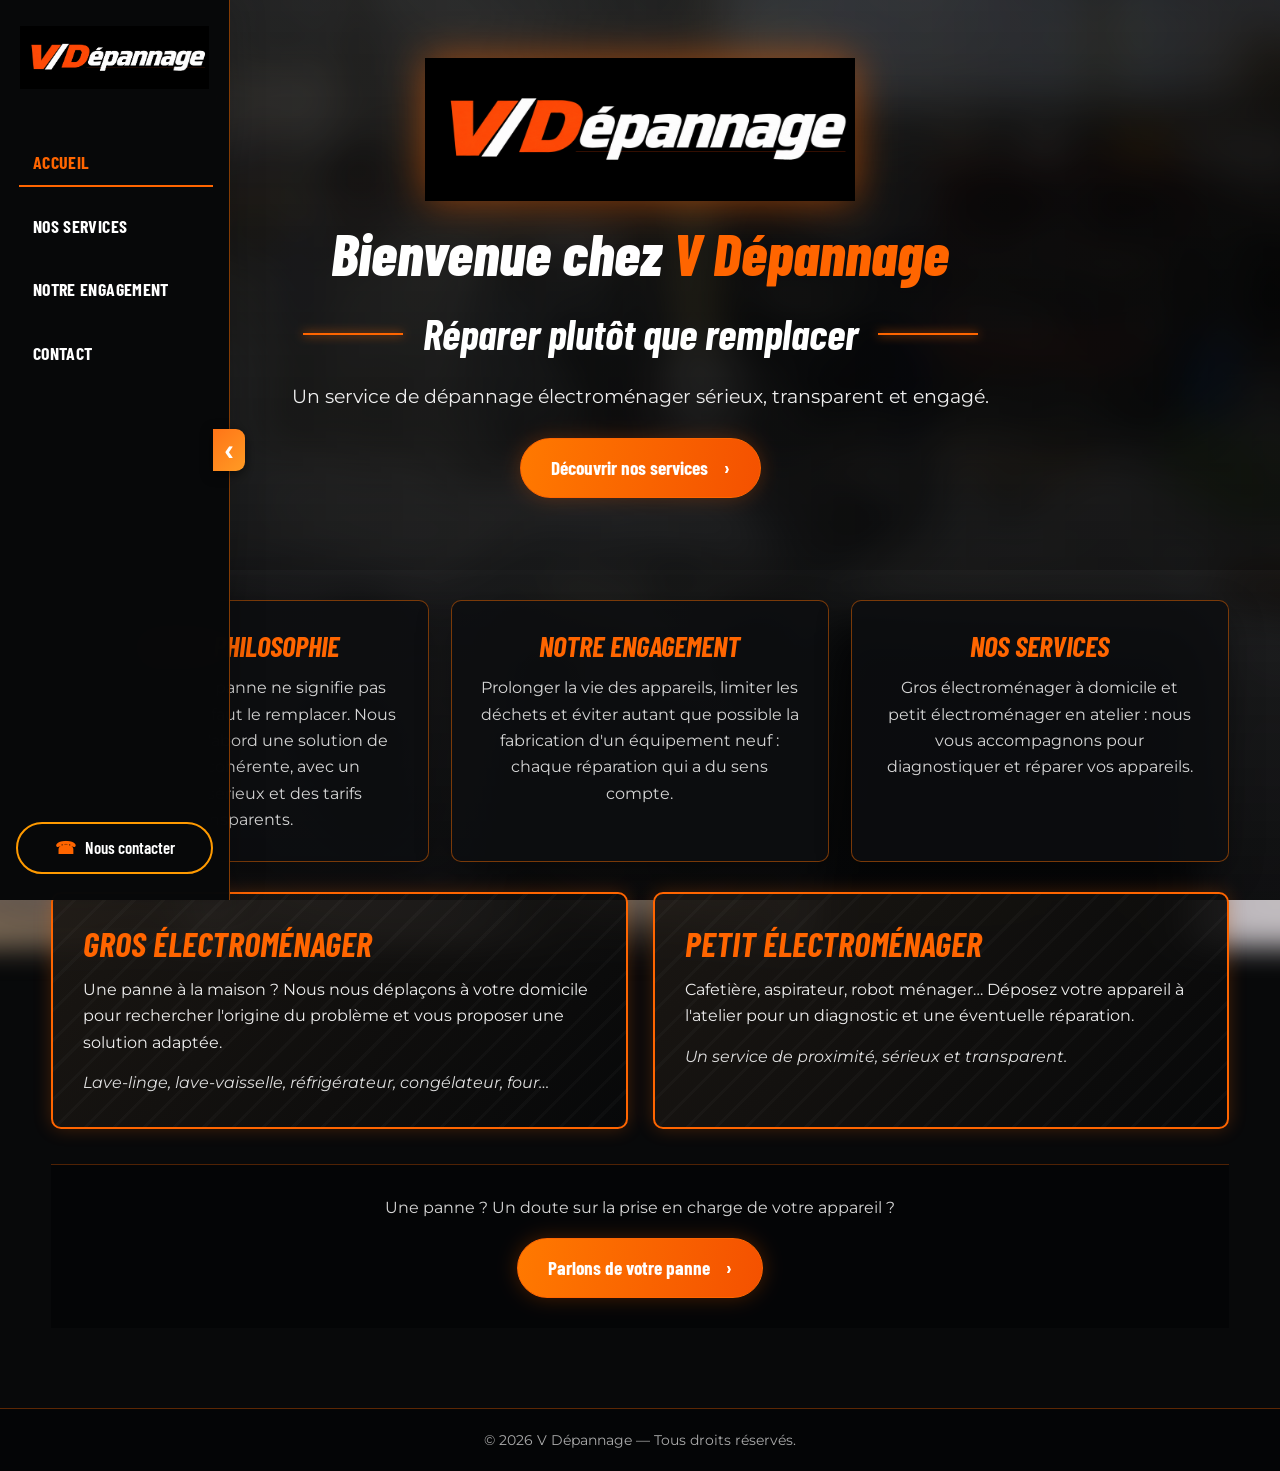
<file: index.html>
<!DOCTYPE html>
<html lang="fr">
<head>
<meta charset="UTF-8">
<meta name="viewport" content="width=device-width, initial-scale=1.0">
<meta name="description" content="V Dépannage : réparation de gros et petit électroménager. Réparer plutôt que remplacer.">
<meta name="theme-color" content="#090a0b">
<title>V Dépannage | Accueil</title>

<!-- Icônes du site (favicon) -->
<link rel="icon" href="favicon/favicon.ico" sizes="any">
<link rel="icon" type="image/png" sizes="32x32" href="favicon/favicon-32x32.png">
<link rel="icon" type="image/png" sizes="16x16" href="favicon/favicon-16x16.png">
<link rel="apple-touch-icon" sizes="180x180" href="favicon/apple-touch-icon.png">
<link rel="manifest" href="favicon/site.webmanifest">

<link rel="preconnect" href="https://fonts.googleapis.com">
<link rel="preconnect" href="https://fonts.gstatic.com" crossorigin>
<link href="https://fonts.googleapis.com/css2?family=Barlow+Condensed:ital,wght@0,400;0,500;0,600;0,700;0,800;1,600;1,700;1,800&family=Montserrat:wght@400;500;600;700;800&display=swap" rel="stylesheet">
<link rel="stylesheet" href="css/styles.css">
<link rel="stylesheet" href="css/nav-fix.css">
</head>

<body>
<header class="site-header">
  <a class="header-logo" href="index.html" aria-label="V Dépannage - Accueil">
    <img src="images/logo-vd.png" alt="V Dépannage">
  </a>
  <button class="menu-toggle" id="menu-toggle" aria-label="Ouvrir le menu" aria-expanded="false" aria-controls="main-nav">
    <span></span><span></span><span></span>
  </button>
  <nav class="main-nav" id="main-nav" aria-label="Navigation principale">
    <a class="nav-link active" href="index.html" aria-current="page">Accueil</a>
    <a class="nav-link" href="services.html">Nos services</a>
    <a class="nav-link" href="engagement.html">Notre engagement</a>
    <a class="nav-link" href="contact.html">Contact</a>
  </nav>
  <a class="header-contact" href="contact.html"><span>☎</span> Nous contacter</a>
</header>

<main>
  <section class="hero">
    <div class="hero-content">
      <img class="hero-logo" src="images/logo-vd.png" alt="V Dépannage">
      <p class="hero-title">Bienvenue chez <span>V Dépannage</span></p>
      <h1><span class="title-rule"></span>Réparer plutôt que remplacer<span class="title-rule"></span></h1>
      <p class="hero-intro">Un service de dépannage électroménager sérieux, transparent et engagé.</p>
      <a class="primary-button" href="services.html">Découvrir nos services <span>›</span></a>
    </div>
  </section>

  <section class="content-wrap" style="padding-top:30px">
    <div class="values-grid">
      <article class="value-card">
        <h2>Notre philosophie</h2>
        <p>Un appareil en panne ne signifie pas forcément qu'il faut le remplacer. Nous recherchons d'abord une solution de réparation cohérente, avec un diagnostic sérieux et des tarifs transparents.</p>
      </article>
      <article class="value-card">
        <h2>Notre engagement</h2>
        <p>Prolonger la vie des appareils, limiter les déchets et éviter autant que possible la fabrication d'un équipement neuf : chaque réparation qui a du sens compte.</p>
      </article>
      <article class="value-card">
        <h2>Nos services</h2>
        <p>Gros électroménager à domicile et petit électroménager en atelier : nous vous accompagnons pour diagnostiquer et réparer vos appareils.</p>
      </article>
    </div>

    <div class="home-services">
      <article class="service-card">
        <h2>Gros électroménager</h2>
        <p>Une panne à la maison ? Nous nous déplaçons à votre domicile pour rechercher l'origine du problème et vous proposer une solution adaptée.</p>
        <p class="service-examples">Lave-linge, lave-vaisselle, réfrigérateur, congélateur, four…</p>
      </article>
      <article class="service-card">
        <h2>Petit électroménager</h2>
        <p>Cafetière, aspirateur, robot ménager… Déposez votre appareil à l'atelier pour un diagnostic et une éventuelle réparation.</p>
        <p class="service-examples">Un service de proximité, sérieux et transparent.</p>
      </article>
    </div>

    <div class="cta-strip">
      <p>Une panne ? Un doute sur la prise en charge de votre appareil ?</p>
      <a class="primary-button" href="contact.html">Parlons de votre panne <span>›</span></a>
    </div>
  </section>
</main>

<footer class="site-footer">
  <p>© <span id="current-year"></span> V Dépannage — Tous droits réservés.</p>
</footer>

<script src="js/script.js"></script>
<script src="js/nav-fix.js"></script>

<!--Start of Tawk.to Script-->
<script type="text/javascript">
var Tawk_API=Tawk_API||{}, Tawk_LoadStart=new Date();
(function(){
var s1=document.createElement("script"),s0=document.getElementsByTagName("script")[0];
s1.async=true;
s1.src='https://embed.tawk.to/6b095b8613efb03cb1ad6017/1k8e8r1n7';
s1.charset='UTF-8';
s1.setAttribute('crossorigin','*');
s0.parentNode.insertBefore(s1,s0);
})();
</script>
<!--End of Tawk.to Script-->

</body>
</html>
</file>
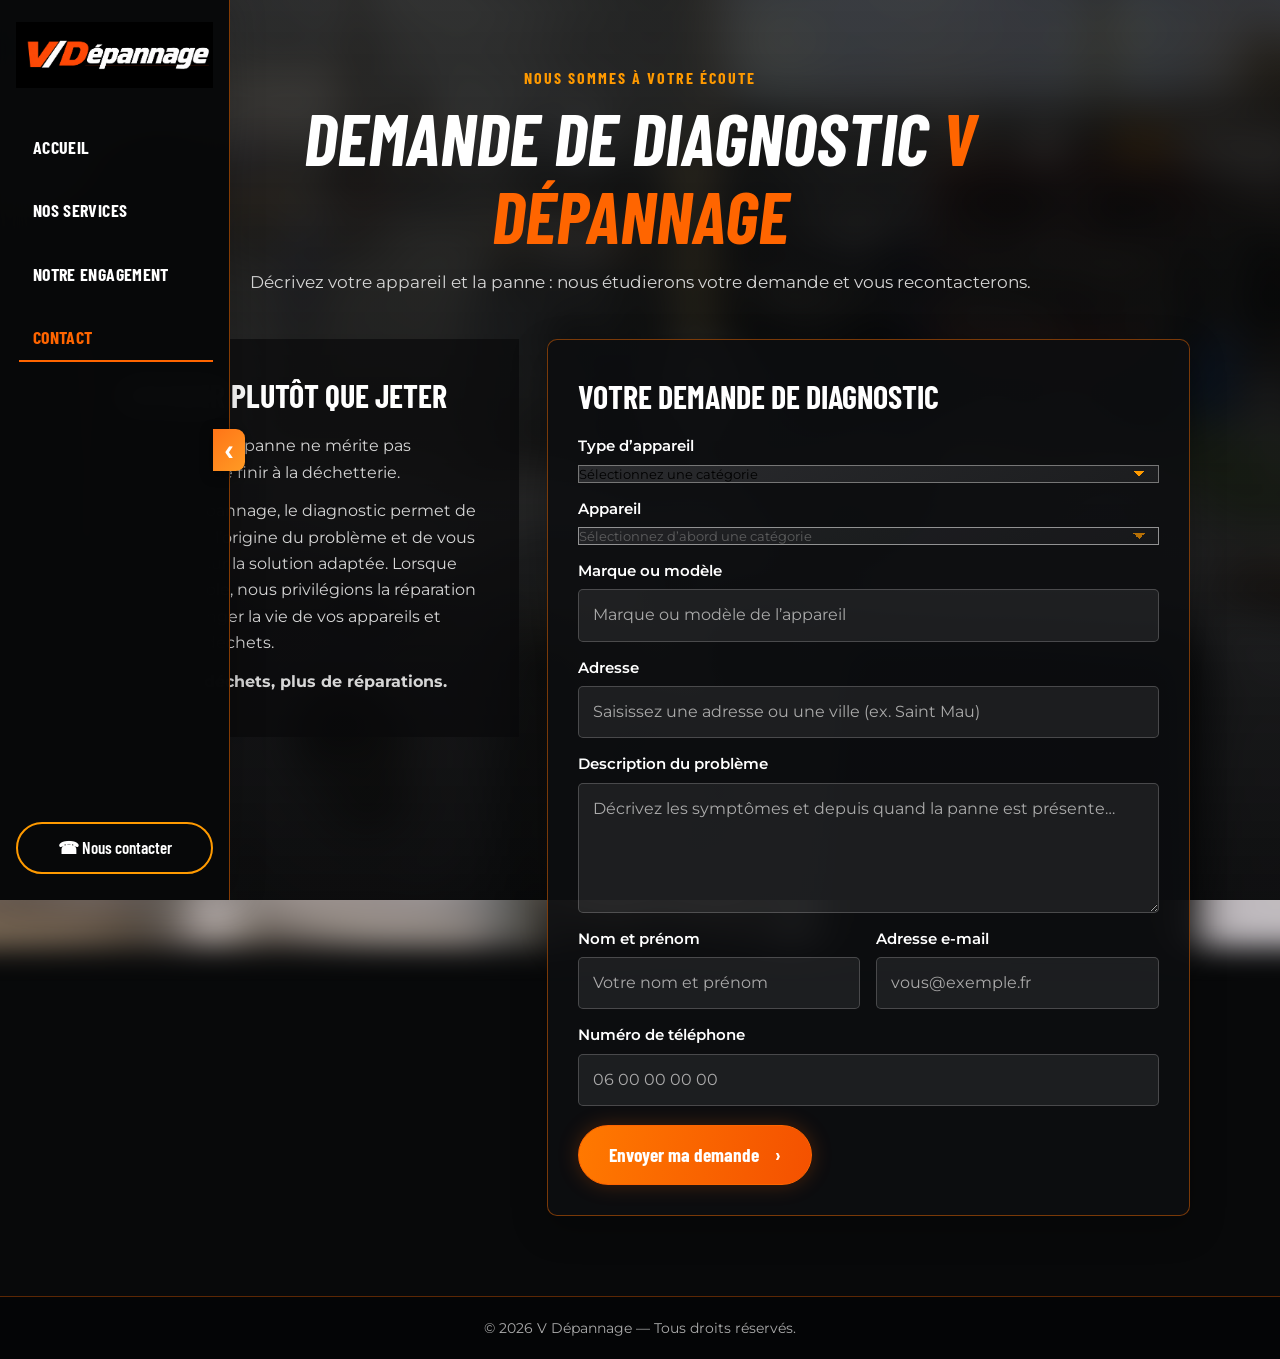
<file: contact.html>
<!DOCTYPE html>
<html lang="fr">
<head>
<meta charset="UTF-8"><meta name="viewport" content="width=device-width, initial-scale=1">
<meta name="description" content="Demande de diagnostic et de réparation électroménager auprès de V Dépannage.">
<meta name="theme-color" content="#090a0b"><title>Demande de diagnostic | V Dépannage</title>
<link rel="preconnect" href="https://fonts.googleapis.com"><link rel="preconnect" href="https://fonts.gstatic.com" crossorigin>
<link href="https://fonts.googleapis.com/css2?family=Barlow+Condensed:wght@500;600;700;800&family=Montserrat:wght@400;500;600;700;800&display=swap" rel="stylesheet">
<link rel="stylesheet" href="css/styles.css"></head>
<body>
<header class="site-header">
<a class="header-logo" href="index.html"><img src="images/logo-vd.png" alt="V Dépannage"></a>
<button class="menu-toggle" id="menu-toggle" aria-label="Ouvrir le menu" aria-expanded="false" aria-controls="main-nav"><span></span><span></span><span></span></button>
<nav class="main-nav" id="main-nav"><a class="nav-link" href="index.html">Accueil</a><a class="nav-link" href="services.html">Nos services</a><a class="nav-link" href="engagement.html">Notre engagement</a><a class="nav-link active" href="contact.html" aria-current="page">Contact</a></nav>
<a class="header-contact" href="#demande">☎ Nous contacter</a></header>
<main class="content-wrap">
<div class="page-heading"><p class="eyebrow">Nous sommes à votre écoute</p><h1>Demande de diagnostic <span class="orange">V Dépannage</span></h1><p>Décrivez votre appareil et la panne : nous étudierons votre demande et vous recontacterons.</p></div>
<div class="contact-layout">
<aside class="contact-aside"><h2>Réparer plutôt que jeter</h2><p>Un appareil en panne ne mérite pas forcément de finir à la déchetterie.</p><p>Chez V Dépannage, le diagnostic permet de rechercher l’origine du problème et de vous conseiller sur la solution adaptée. Lorsque c’est possible, nous privilégions la réparation pour prolonger la vie de vos appareils et limiter les déchets.</p><p><strong>Moins de déchets, plus de réparations.</strong></p></aside>
<section class="contact-card" id="demande"><h2>Votre demande de diagnostic</h2>
<form id="diagnostic-form" action="https://formsubmit.co/v.depannage@protonmail.com" method="POST">
<input type="hidden" name="_subject" value="Nouvelle demande de diagnostic - V Dépannage"><input type="hidden" name="_template" value="table"><input type="hidden" name="_next" value="https://asencombrants00.github.io/VD-pannage/merci.html"><input type="hidden" name="_captcha" value="false">
<div class="form-honey" aria-hidden="true"><label for="website">Ne pas remplir</label><input type="text" name="_honey" id="website" tabindex="-1" autocomplete="off"></div>
<div class="form-field"><label for="category">Type d’appareil</label><select id="category" name="Type d’appareil" required><option value="">Sélectionnez une catégorie</option><option value="Gros électroménager">Gros électroménager — intervention à domicile</option><option value="Petit électroménager">Petit électroménager — dépôt à l’atelier (sans frais de déplacement)</option></select></div>
<div class="form-field"><label for="appliance">Appareil</label><select id="appliance" name="Appareil" required disabled><option value="">Sélectionnez d’abord une catégorie</option></select></div>
<div class="form-field"><label for="brand">Marque ou modèle</label><input id="brand" name="Marque ou modèle" placeholder="Marque ou modèle de l’appareil" required></div>
<div class="form-field" id="address-wrap" hidden><label for="address">Adresse</label><div class="suggestions"><input id="address" name="Adresse du dépannage" autocomplete="street-address" placeholder="Saisissez une adresse ou une ville (ex. Saint Mau)"><div class="suggestion-list" id="suggestions" hidden></div></div></div>

<div class="price-box" id="price-box" aria-live="polite"></div><input type="hidden" id="distance-field" name="Distance estimée depuis Saint-Maurice-l’Exil"><input type="hidden" id="price-field" name="Prix estimé du diagnostic">
<div class="form-field"><label for="problem">Description du problème</label><textarea id="problem" name="Description de la panne" placeholder="Décrivez les symptômes et depuis quand la panne est présente…" required></textarea></div>
<div class="form-row identity-row">
<div class="form-field"><label for="customer-name">Nom et prénom</label><input id="customer-name" name="Nom et prénom" autocomplete="name" placeholder="Votre nom et prénom" required></div>
<div class="form-field"><label for="email">Adresse e-mail</label><input id="email" name="E-mail du client" type="email" autocomplete="email" placeholder="vous@exemple.fr" required></div>
</div>
<div class="form-field"><label for="phone">Numéro de téléphone</label><input id="phone" name="Téléphone" type="tel" autocomplete="tel" placeholder="06 00 00 00 00" required></div>
<button class="primary-button submit-button" type="submit">Envoyer ma demande <span>›</span></button>
</form></section></div></main>
<footer class="site-footer"><p>© <span id="current-year"></span> V Dépannage — Tous droits réservés.</p></footer>
<script src="js/script.js"></script></body></html>
</file>
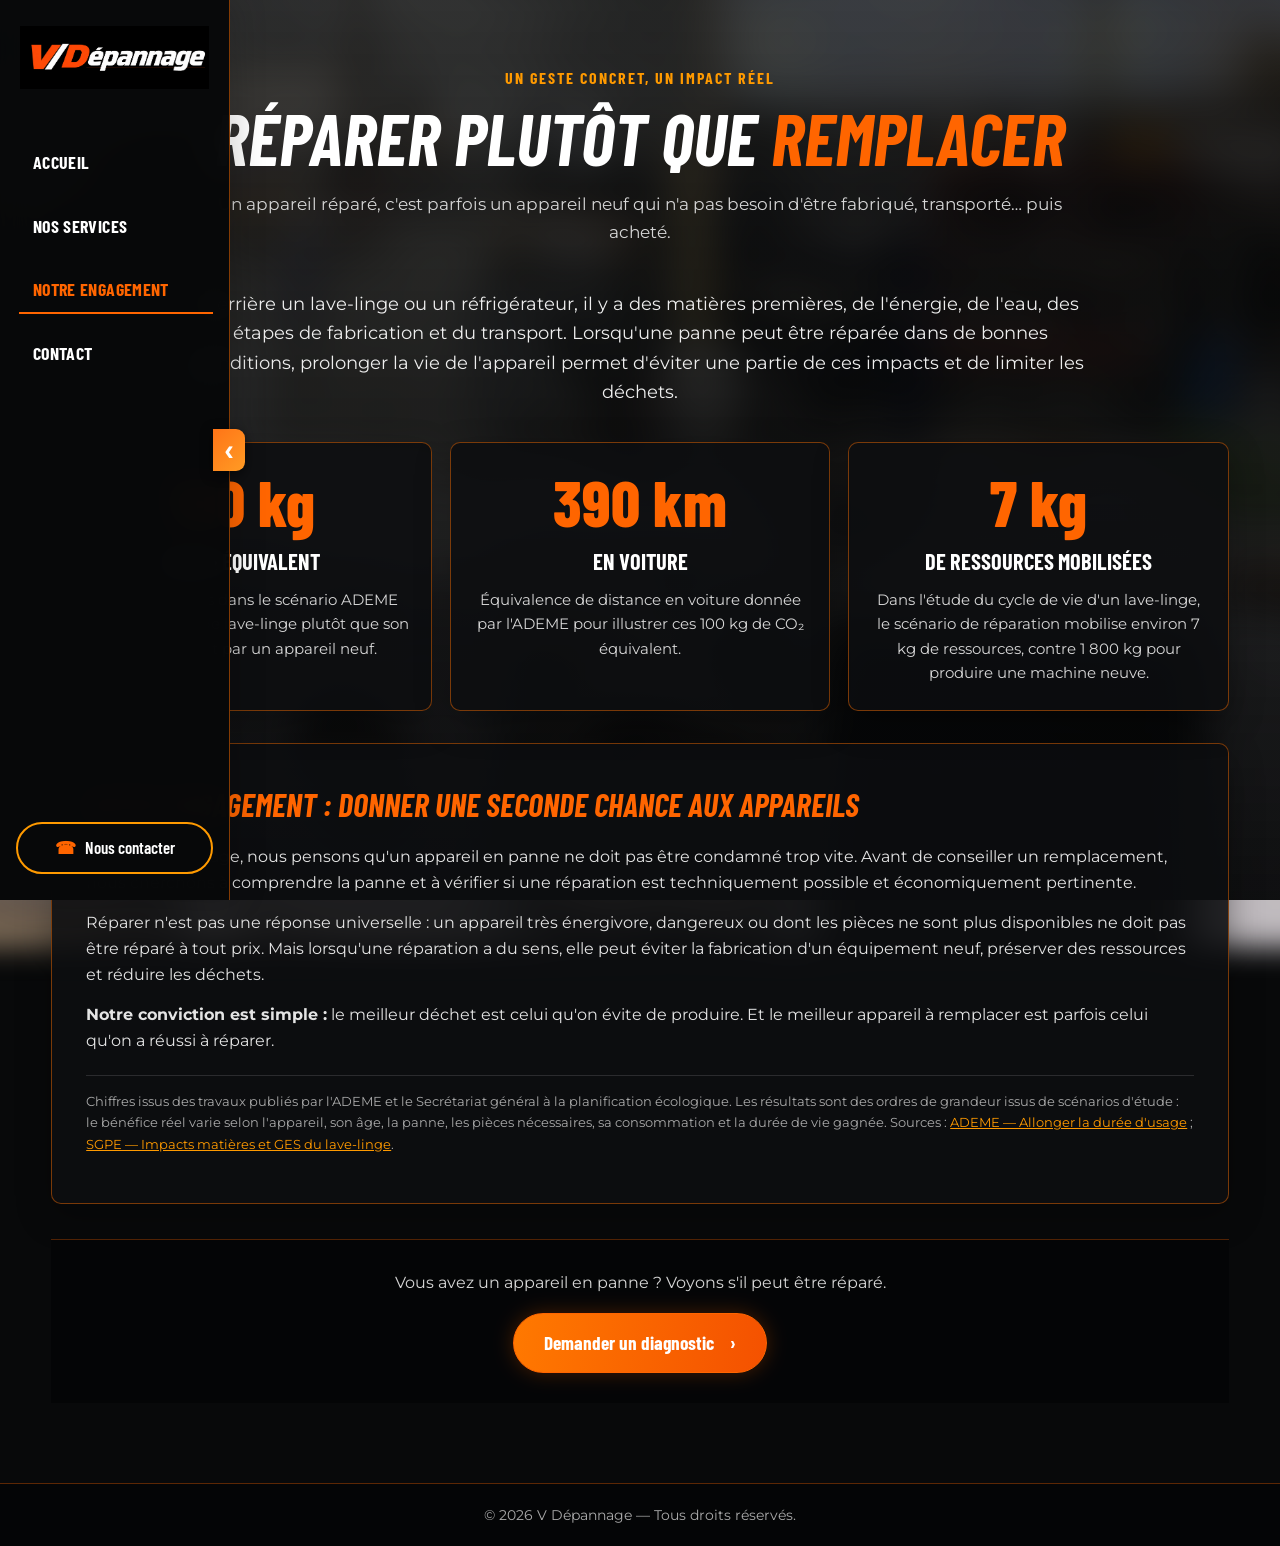
<file: engagement.html>
<!DOCTYPE html><html lang="fr"><head><meta charset="UTF-8"><meta name="viewport" content="width=device-width, initial-scale=1.0"><meta name="description" content="Pourquoi réparer plutôt que remplacer ? L'engagement environnemental de V Dépannage."><meta name="theme-color" content="#090a0b"><title>Notre engagement | V Dépannage</title><link rel="preconnect" href="https://fonts.googleapis.com"><link rel="preconnect" href="https://fonts.gstatic.com" crossorigin><link href="https://fonts.googleapis.com/css2?family=Barlow+Condensed:ital,wght@0,400;0,500;0,600;0,700;0,800;1,600;1,700;1,800&family=Montserrat:wght@400;500;600;700;800&display=swap" rel="stylesheet"><link rel="stylesheet" href="css/styles.css"><link rel="stylesheet" href="css/nav-fix.css"></head><body>
<header class="site-header"><a class="header-logo" href="index.html"><img src="images/logo-vd.png" alt="V Dépannage"></a><button class="menu-toggle" id="menu-toggle" aria-label="Ouvrir le menu" aria-expanded="false" aria-controls="main-nav"><span></span><span></span><span></span></button><nav class="main-nav" id="main-nav"><a class="nav-link" href="index.html">Accueil</a><a class="nav-link" href="services.html">Nos services</a><a class="nav-link active" href="engagement.html" aria-current="page">Notre engagement</a><a class="nav-link" href="contact.html">Contact</a></nav><a class="header-contact" href="contact.html"><span>☎</span> Nous contacter</a></header>
<main class="content-wrap"><div class="page-heading"><p class="eyebrow">Un geste concret, un impact réel</p><h1>Réparer plutôt que <span class="orange">remplacer</span></h1><p>Un appareil réparé, c'est parfois un appareil neuf qui n'a pas besoin d'être fabriqué, transporté… puis acheté.</p></div><p class="engagement-intro">Derrière un lave-linge ou un réfrigérateur, il y a des matières premières, de l'énergie, de l'eau, des étapes de fabrication et du transport. Lorsqu'une panne peut être réparée dans de bonnes conditions, prolonger la vie de l'appareil permet d'éviter une partie de ces impacts et de limiter les déchets.</p><div class="impact-grid"><article class="impact-card"><span class="impact-number">100 kg</span><h2>de CO₂ équivalent</h2><p>Émissions évitées dans le scénario ADEME d'une réparation de lave-linge plutôt que son remplacement par un appareil neuf.</p></article><article class="impact-card"><span class="impact-number">390 km</span><h2>en voiture</h2><p>Équivalence de distance en voiture donnée par l'ADEME pour illustrer ces 100 kg de CO₂ équivalent.</p></article><article class="impact-card"><span class="impact-number">7 kg</span><h2>de ressources mobilisées</h2><p>Dans l'étude du cycle de vie d'un lave-linge, le scénario de réparation mobilise environ 7 kg de ressources, contre 1 800 kg pour produire une machine neuve.</p></article></div><section class="commitment-panel"><h2>Notre engagement : donner une seconde chance aux appareils</h2><p>Chez V Dépannage, nous pensons qu'un appareil en panne ne doit pas être condamné trop vite. Avant de conseiller un remplacement, nous cherchons à comprendre la panne et à vérifier si une réparation est techniquement possible et économiquement pertinente.</p><p>Réparer n'est pas une réponse universelle : un appareil très énergivore, dangereux ou dont les pièces ne sont plus disponibles ne doit pas être réparé à tout prix. Mais lorsqu'une réparation a du sens, elle peut éviter la fabrication d'un équipement neuf, préserver des ressources et réduire les déchets.</p><p><strong>Notre conviction est simple :</strong> le meilleur déchet est celui qu'on évite de produire. Et le meilleur appareil à remplacer est parfois celui qu'on a réussi à réparer.</p><p class="source-note">Chiffres issus des travaux publiés par l'ADEME et le Secrétariat général à la planification écologique. Les résultats sont des ordres de grandeur issus de scénarios d'étude : le bénéfice réel varie selon l'appareil, son âge, la panne, les pièces nécessaires, sa consommation et la durée de vie gagnée. Sources : <a href="https://www.ademe.fr/presse/communique-national/allonger-la-duree-dusage-des-objets-un-gain-pour-le-planete-et-pour-le-porte-monnaie/" target="_blank" rel="noopener">ADEME — Allonger la durée d'usage</a> ; <a href="https://www.info.gouv.fr/upload/media/content/0001/10/d7db7ab523a4b381e1a496785e801e2f8d9dea79.pdf" target="_blank" rel="noopener">SGPE — Impacts matières et GES du lave-linge</a>.</p></section><div class="cta-strip"><p>Vous avez un appareil en panne ? Voyons s'il peut être réparé.</p><a class="primary-button" href="contact.html">Demander un diagnostic <span>›</span></a></div></main>
<footer class="site-footer"><p>© <span id="current-year"></span> V Dépannage — Tous droits réservés.</p></footer><script src="js/script.js"></script><script src="js/nav-fix.js"></script></body></html>
</file>
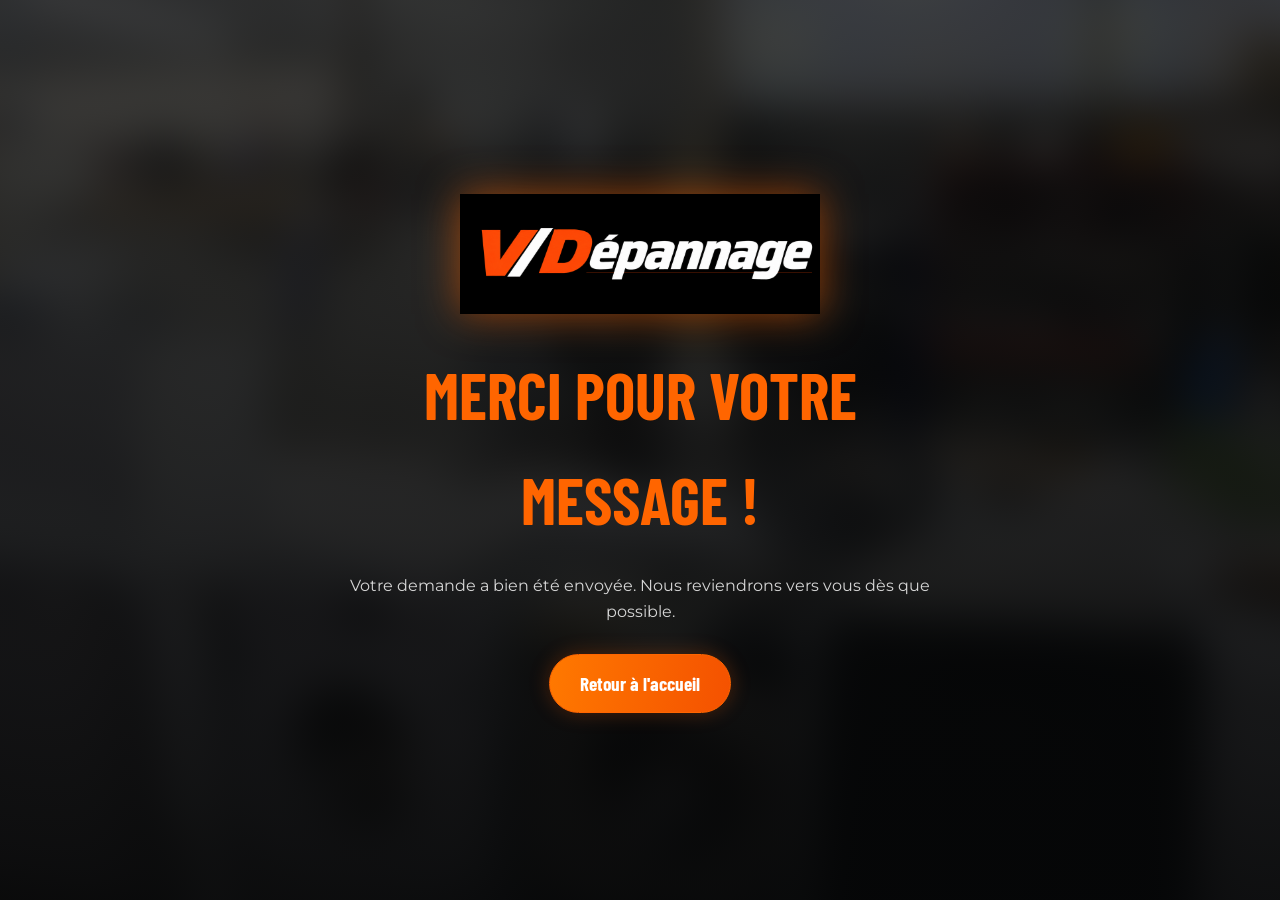
<file: merci.html>
<!DOCTYPE html><html lang="fr"><head><meta charset="UTF-8"><meta name="viewport" content="width=device-width, initial-scale=1.0"><meta name="robots" content="noindex"><meta name="theme-color" content="#090a0b"><title>Message envoyé | V Dépannage</title><link rel="preconnect" href="https://fonts.googleapis.com"><link rel="preconnect" href="https://fonts.gstatic.com" crossorigin><link href="https://fonts.googleapis.com/css2?family=Barlow+Condensed:ital,wght@0,400;0,500;0,600;0,700;0,800;1,600;1,700;1,800&family=Montserrat:wght@400;500;600;700;800&display=swap" rel="stylesheet"><link rel="stylesheet" href="css/styles.css"><link rel="stylesheet" href="css/nav-fix.css"></head><body class="thank-you-page"><main class="thank-you-content"><img class="hero-logo" src="images/logo-vd.png" alt="V Dépannage"><h1>Merci pour votre message !</h1><p>Votre demande a bien été envoyée. Nous reviendrons vers vous dès que possible.</p><a class="primary-button" href="index.html">Retour à l'accueil</a></main><script src="js/script.js"></script><script src="js/nav-fix.js"></script></body></html>
</file>
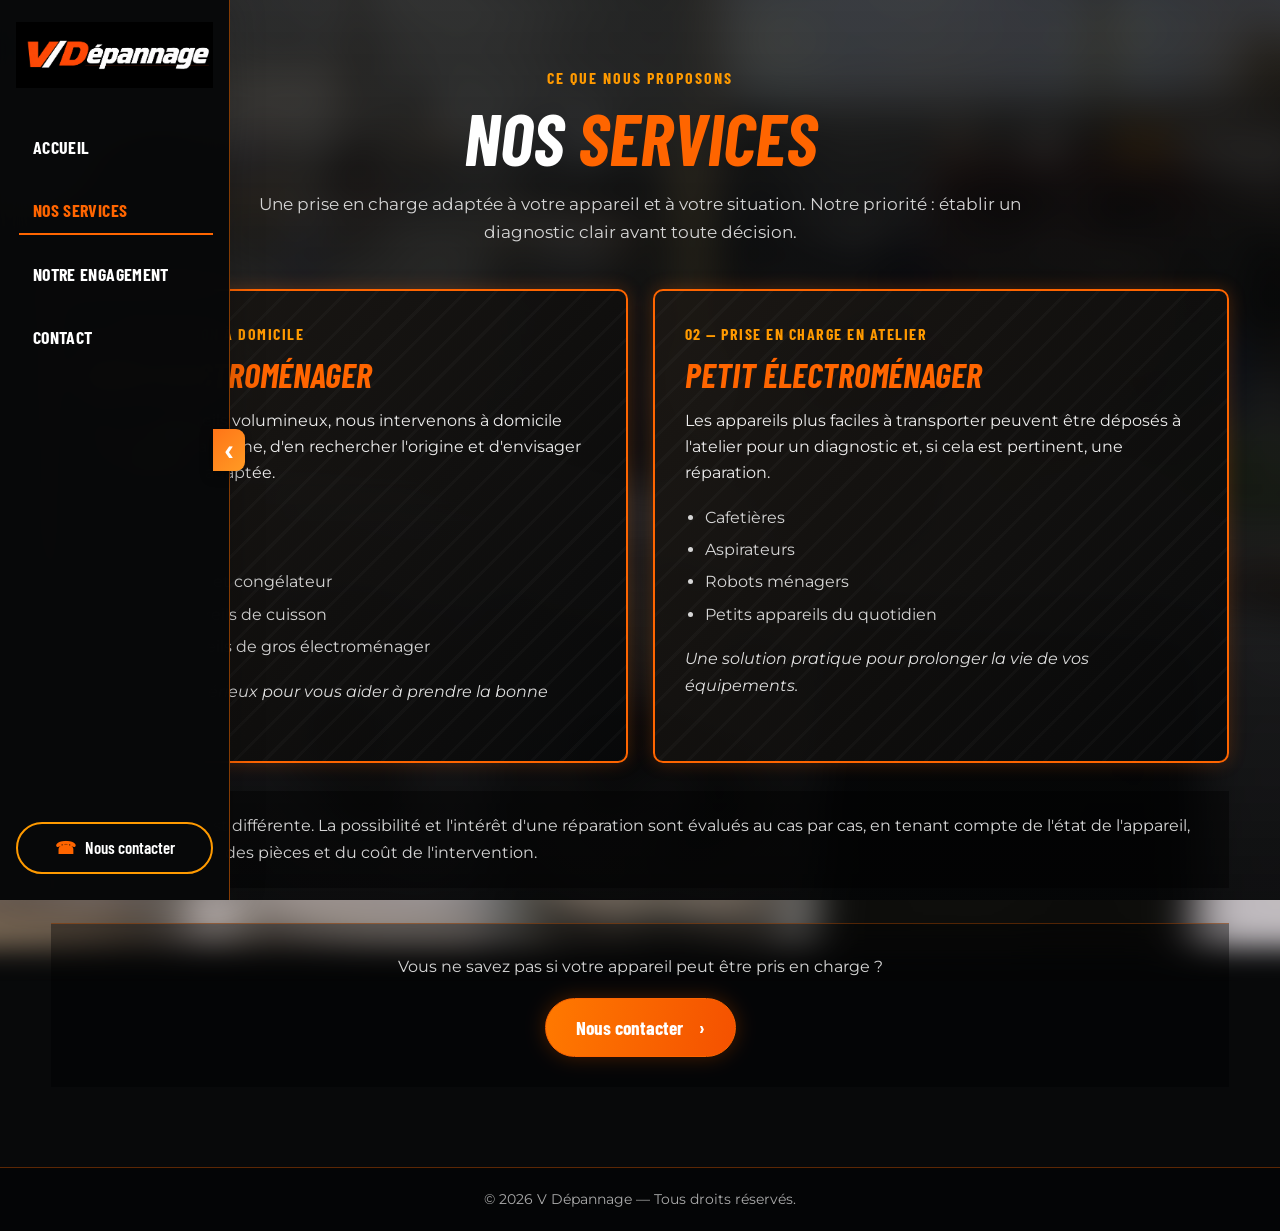
<file: services.html>
<!DOCTYPE html><html lang="fr"><head><meta charset="UTF-8"><meta name="viewport" content="width=device-width, initial-scale=1.0"><meta name="description" content="Découvrez les services de réparation de gros et petit électroménager de V Dépannage."><meta name="theme-color" content="#090a0b"><title>Nos services | V Dépannage</title><link rel="preconnect" href="https://fonts.googleapis.com"><link rel="preconnect" href="https://fonts.gstatic.com" crossorigin><link href="https://fonts.googleapis.com/css2?family=Barlow+Condensed:ital,wght@0,400;0,500;0,600;0,700;0,800;1,600;1,700;1,800&family=Montserrat:wght@400;500;600;700;800&display=swap" rel="stylesheet"><link rel="stylesheet" href="css/styles.css"></head><body>
<header class="site-header"><a class="header-logo" href="index.html"><img src="images/logo-vd.png" alt="V Dépannage"></a><button class="menu-toggle" id="menu-toggle" aria-label="Ouvrir le menu" aria-expanded="false" aria-controls="main-nav"><span></span><span></span><span></span></button><nav class="main-nav" id="main-nav"><a class="nav-link" href="index.html">Accueil</a><a class="nav-link active" href="services.html" aria-current="page">Nos services</a><a class="nav-link" href="engagement.html">Notre engagement</a><a class="nav-link" href="contact.html">Contact</a></nav><a class="header-contact" href="contact.html"><span>☎</span> Nous contacter</a></header>
<main class="content-wrap"><div class="page-heading"><p class="eyebrow">Ce que nous proposons</p><h1>Nos <span class="orange">services</span></h1><p>Une prise en charge adaptée à votre appareil et à votre situation. Notre priorité : établir un diagnostic clair avant toute décision.</p></div><div class="service-list"><article class="service-card"><p class="service-label">01 — INTERVENTION À DOMICILE</p><h2>Gros électroménager</h2><p>Pour vos appareils volumineux, nous intervenons à domicile afin d'étudier la panne, d'en rechercher l'origine et d'envisager une réparation adaptée.</p><ul><li>Lave-linge</li><li>Lave-vaisselle</li><li>Réfrigérateur et congélateur</li><li>Four et appareils de cuisson</li><li>Autres appareils de gros électroménager</li></ul><p class="service-examples">Un diagnostic sérieux pour vous aider à prendre la bonne décision.</p></article><article class="service-card"><p class="service-label">02 — PRISE EN CHARGE EN ATELIER</p><h2>Petit électroménager</h2><p>Les appareils plus faciles à transporter peuvent être déposés à l'atelier pour un diagnostic et, si cela est pertinent, une réparation.</p><ul><li>Cafetières</li><li>Aspirateurs</li><li>Robots ménagers</li><li>Petits appareils du quotidien</li></ul><p class="service-examples">Une solution pratique pour prolonger la vie de vos équipements.</p></article></div><div class="service-note">Chaque panne est différente. La possibilité et l'intérêt d'une réparation sont évalués au cas par cas, en tenant compte de l'état de l'appareil, de la disponibilité des pièces et du coût de l'intervention.</div><div class="cta-strip"><p>Vous ne savez pas si votre appareil peut être pris en charge ?</p><a class="primary-button" href="contact.html">Nous contacter <span>›</span></a></div></main>
<footer class="site-footer"><p>© <span id="current-year"></span> V Dépannage — Tous droits réservés.</p></footer><script src="js/script.js"></script></body></html>
</file>
<file: css/styles.css>
:root{--orange:#ff6500;--gold:#ff9a00;--white:#fff;--muted:#d6d6d6;--dark:#090a0b;--panel:rgba(13,14,16,.88)}
*{box-sizing:border-box;margin:0;padding:0}html{scroll-behavior:smooth}body{min-height:100vh;color:var(--white);background:#08090a;font-family:'Montserrat',sans-serif;line-height:1.65;position:relative;isolation:isolate;overflow-x:hidden}body:before{content:"";position:fixed;inset:-28px;z-index:-2;background:url('../images/atelier-flou.jpg') center/cover no-repeat;filter:blur(14px);transform:scale(1.04)}body:after{content:"";position:fixed;inset:0;z-index:-1;background:linear-gradient(180deg,rgba(5,6,7,.77),rgba(5,6,7,.86) 55%,rgba(5,6,7,.95));pointer-events:none}
a{color:inherit;text-decoration:none}button,input,textarea{font:inherit}button{cursor:pointer}
.site-header{min-height:100px;padding:8px 3%;display:grid;grid-template-columns:minmax(230px,300px) 1fr auto;align-items:center;gap:22px;background:rgba(8,9,10,.94);border-bottom:1px solid rgba(255,111,0,.38);position:sticky;top:0;z-index:20;backdrop-filter:blur(14px)}.header-logo{display:flex;align-items:center;width:100%;max-width:300px}.header-logo img{display:block;width:100%;height:82px;object-fit:contain;object-position:left center}.main-nav{display:flex;align-items:center;justify-content:center;gap:clamp(15px,2.7vw,42px)}.nav-link{font-family:'Barlow Condensed',sans-serif;font-size:1.12rem;font-weight:700;text-transform:uppercase;letter-spacing:.35px;padding:13px 0;position:relative;white-space:nowrap;transition:color .2s}.nav-link:after{content:"";position:absolute;left:0;right:100%;bottom:4px;height:2px;background:var(--orange);transition:right .2s}.nav-link:hover,.nav-link.active{color:var(--orange)}.nav-link.active:after,.nav-link:hover:after{right:0}.header-contact{border:2px solid var(--gold);border-radius:30px;padding:10px 18px;font-family:'Barlow Condensed',sans-serif;font-size:1.05rem;font-weight:600;white-space:nowrap;transition:.2s}.header-contact span{color:var(--orange);margin-right:6px}.header-contact:hover{background:var(--orange);color:#111}.menu-toggle{display:none;background:none;border:1px solid var(--orange);border-radius:5px;padding:8px;width:42px;height:40px}.menu-toggle span{display:block;height:2px;background:var(--orange);margin:5px 0}
.hero{min-height:570px;display:grid;place-items:center;text-align:center;padding:45px 20px 70px;background:linear-gradient(90deg,rgba(0,0,0,.28),rgba(0,0,0,.05),rgba(0,0,0,.28))}.hero-content{width:min(100%,1100px)}.hero-logo{width:min(430px,82vw);height:165px;object-fit:contain;display:block;margin:0 auto 8px;filter:drop-shadow(0 0 20px rgba(255,100,0,.55));animation:glow 4s ease-in-out infinite}@keyframes glow{0%,100%{filter:drop-shadow(0 0 12px rgba(255,100,0,.4))}50%{filter:drop-shadow(0 0 30px rgba(255,100,0,.9))}}.hero-title{font-family:'Barlow Condensed',sans-serif;font-size:clamp(2.2rem,5vw,3.7rem);font-weight:800;font-style:italic;line-height:1.1}.hero-title span,.orange{color:var(--orange)}.hero h1{display:flex;align-items:center;justify-content:center;gap:20px;margin:14px 0 12px;font-family:'Barlow Condensed',sans-serif;font-size:clamp(1.8rem,4vw,2.65rem);font-weight:700;font-style:italic}.title-rule{width:100px;height:2px;background:var(--orange);box-shadow:0 0 10px var(--orange)}.hero-intro{font-size:clamp(1rem,2vw,1.2rem);margin-bottom:25px;color:#eee}.primary-button{display:inline-flex;align-items:center;justify-content:center;gap:16px;border:1px solid var(--orange);border-radius:30px;background:linear-gradient(100deg,#ff7900,#f45100);color:#fff;padding:13px 30px;font-family:'Barlow Condensed',sans-serif;font-size:1.2rem;font-weight:700;box-shadow:0 0 20px rgba(255,95,0,.25);transition:transform .2s,box-shadow .2s}.primary-button:hover{transform:translateY(-3px);box-shadow:0 0 28px rgba(255,95,0,.5)}
.content-wrap{width:min(1180px,92%);margin:0 auto;padding:65px 0 80px}.page-heading{text-align:center;max-width:850px;margin:0 auto 42px}.eyebrow{color:var(--gold);font-family:'Barlow Condensed',sans-serif;text-transform:uppercase;letter-spacing:2px;font-weight:700}.page-heading h1{font-family:'Barlow Condensed',sans-serif;font-size:clamp(2.7rem,6vw,4.5rem);line-height:1.08;text-transform:uppercase;font-style:italic;margin:8px 0 14px}.page-heading p:last-child{color:var(--muted);font-size:1.05rem}.values-grid{display:grid;grid-template-columns:repeat(3,1fr);gap:22px}.value-card,.service-card,.contact-card,.impact-card,.commitment-panel{background:var(--panel);border:1px solid rgba(255,111,0,.45);border-radius:10px;box-shadow:0 12px 35px rgba(0,0,0,.28)}.value-card{padding:28px;text-align:center}.value-card h2,.service-card h2{font-family:'Barlow Condensed',sans-serif;text-transform:uppercase;font-style:italic;color:var(--orange);font-size:1.8rem;line-height:1.15;margin-bottom:13px}.value-card p{color:var(--muted)}.home-services{display:grid;grid-template-columns:repeat(2,1fr);gap:25px;margin-top:30px}.service-card{position:relative;overflow:hidden;padding:30px;border:2px solid var(--orange);background:linear-gradient(130deg,rgba(28,24,20,.92),rgba(8,9,10,.92));box-shadow:0 0 18px rgba(255,102,0,.24)}.service-card:after{content:"";position:absolute;inset:0;background:repeating-linear-gradient(135deg,transparent 0 18px,rgba(255,255,255,.025) 18px 21px);pointer-events:none}.service-card>*{position:relative;z-index:1}.service-card p{color:#eee}.service-examples{font-style:italic;color:#ddd!important;margin-top:14px}.cta-strip{text-align:center;margin-top:35px;padding:30px;background:rgba(0,0,0,.38);border-top:1px solid rgba(255,105,0,.3)}.cta-strip p{margin-bottom:17px;color:var(--muted)}
.service-list{display:grid;grid-template-columns:repeat(2,1fr);gap:25px}.service-card .service-label{font-family:'Barlow Condensed',sans-serif;color:var(--gold);font-weight:700;font-size:1rem;letter-spacing:1.5px;margin-bottom:8px}.service-card h2{font-size:2.15rem}.service-card ul{padding-left:20px;margin:15px 0;color:var(--muted)}.service-card li{padding:3px 0}.service-note{margin-top:28px;padding:22px 26px;border-left:3px solid var(--orange);background:rgba(0,0,0,.4);color:var(--muted)}
.engagement-intro{max-width:900px;margin:0 auto 35px;text-align:center;font-size:1.12rem;color:#eee}.impact-grid{display:grid;grid-template-columns:repeat(3,1fr);gap:18px;margin:32px 0}.impact-card{padding:25px 20px;text-align:center}.impact-number{display:block;color:var(--orange);font-family:'Barlow Condensed',sans-serif;font-weight:800;font-size:clamp(2.7rem,5vw,4rem);line-height:1.05}.impact-card h2{font-family:'Barlow Condensed',sans-serif;font-size:1.4rem;text-transform:uppercase;margin:8px 0}.impact-card p{color:var(--muted);font-size:.92rem}.commitment-panel{padding:34px;margin-top:25px}.commitment-panel h2{font-family:'Barlow Condensed',sans-serif;text-transform:uppercase;font-size:2rem;color:var(--orange);font-style:italic;margin-bottom:13px}.commitment-panel p{color:#e4e4e4;margin:0 0 13px}.source-note{font-size:.82rem!important;color:#aaa!important;border-top:1px solid rgba(255,255,255,.13);padding-top:15px;margin-top:20px!important}.source-note a{color:var(--gold);text-decoration:underline}
.contact-layout{display:grid;grid-template-columns:.8fr 1.2fr;gap:28px;align-items:start}.contact-aside,.contact-card{padding:30px}.contact-aside{background:rgba(10,11,12,.72);border-left:3px solid var(--orange)}.contact-aside h2,.contact-card h2{font-family:'Barlow Condensed',sans-serif;text-transform:uppercase;font-size:2rem;margin-bottom:12px}.contact-aside p{color:var(--muted);margin-bottom:12px}.contact-card form{display:flex;flex-direction:column;gap:14px}.form-row{display:grid;grid-template-columns:1fr 1fr;gap:16px}.form-field{display:flex;flex-direction:column;gap:6px}.form-field label{font-weight:600;font-size:.92rem}.contact-card input,.contact-card textarea{width:100%;padding:12px 14px;border:1px solid rgba(255,255,255,.2);border-radius:5px;outline:none;background:rgba(255,255,255,.07);color:#fff}.contact-card input:focus,.contact-card textarea:focus{border-color:var(--orange);box-shadow:0 0 0 2px rgba(255,105,0,.12)}.contact-card input::placeholder,.contact-card textarea::placeholder{color:#aaa}.contact-card textarea{resize:vertical;min-height:130px}.submit-button{align-self:flex-start;margin-top:5px}.form-honey{position:absolute;left:-5000px}.site-footer{text-align:center;padding:20px;background:rgba(5,6,7,.96);border-top:1px solid rgba(255,105,0,.35);color:#aaa;font-size:.85rem}
.thank-you-page{min-height:100vh;display:grid;place-items:center}.thank-you-content{width:min(700px,90%);padding:55px 25px;text-align:center}.thank-you-content .hero-logo{width:min(360px,84vw);height:135px}.thank-you-content h1{font-family:'Barlow Condensed',sans-serif;font-size:clamp(2.5rem,7vw,4rem);color:var(--orange);text-transform:uppercase;margin:20px 0}.thank-you-content p{color:var(--muted);margin-bottom:28px}
@media(max-width:1000px){.site-header{grid-template-columns:220px 1fr auto;gap:12px;padding-inline:2%}.header-logo img{height:72px}.main-nav{gap:16px}.nav-link{font-size:1rem}.header-contact{padding:9px 12px;font-size:.95rem}}
@media(max-width:760px){.site-header{min-height:78px;grid-template-columns:minmax(0,1fr) auto auto;padding:7px 4%;gap:10px}.header-logo{max-width:220px}.header-logo img{height:62px}.menu-toggle{display:block;grid-column:2;grid-row:1}.header-contact{grid-column:3;grid-row:1;padding:8px 10px;font-size:.9rem}.main-nav{display:none;position:absolute;top:100%;left:0;right:0;padding:12px 5% 18px;background:rgba(8,9,10,.99);border-bottom:1px solid var(--orange);flex-direction:column;gap:3px}.main-nav.open{display:flex}.nav-link{width:100%;text-align:center;padding:11px}.hero{min-height:510px;padding:35px 15px 55px}.hero-logo{width:min(360px,84vw);height:135px}.hero h1{gap:9px}.title-rule{width:30px}.content-wrap{padding:48px 0 60px}.values-grid,.impact-grid{grid-template-columns:1fr}.home-services,.service-list,.contact-layout{grid-template-columns:1fr}.service-card{padding:24px 21px}.contact-aside,.contact-card{padding:23px 18px}.form-row{grid-template-columns:1fr;gap:14px}.submit-button{width:100%}}
@media(max-width:390px){.header-logo{max-width:155px}.header-logo img{height:54px}.header-contact{font-size:.82rem;padding:7px 8px}.site-header{gap:7px}.hero h1{font-size:1.5rem}.title-rule{width:18px}}
@media(prefers-reduced-motion:reduce){*,*::before,*::after{scroll-behavior:auto!important;animation-duration:.01ms!important;animation-iteration-count:1!important;transition-duration:.01ms!important}}

/* Navigation latérale fixe et superposée : elle ne modifie jamais le centrage du contenu. */
.site-header{
  position:fixed!important;left:0!important;top:0!important;bottom:0!important;
  width:230px!important;height:100vh!important;min-height:100vh!important;
  margin:0!important;padding:22px 16px 26px!important;
  display:flex!important;flex-direction:column!important;align-items:stretch!important;gap:24px!important;
  overflow:visible!important;z-index:100!important;
  background:rgba(8,9,10,.98)!important;border:0!important;border-right:1px solid rgba(255,111,0,.5)!important;
  box-shadow:8px 0 28px rgba(0,0,0,.16);backdrop-filter:blur(14px);
  transform:translateX(0);transition:transform .22s ease!important;
}
.site-header .header-logo{width:100%!important;max-width:none!important;justify-content:center!important}
.site-header .header-logo img{display:block;width:100%!important;height:auto!important;max-height:100px!important;object-fit:contain!important;object-position:center!important}
.site-header .main-nav{display:flex!important;position:static!important;inset:auto!important;width:100%!important;margin:0!important;padding:8px 0!important;
  flex-direction:column!important;align-items:stretch!important;justify-content:flex-start!important;gap:8px!important;
  background:transparent!important;border:0!important;box-shadow:none!important}
.site-header .nav-link{display:block!important;width:100%!important;text-align:left!important;padding:13px 14px!important;border-left:3px solid transparent;border-radius:0 7px 7px 0!important;white-space:normal!important}
.site-header .header-contact{display:block!important;margin-top:auto!important;white-space:nowrap!important;text-align:center!important}
.site-header .menu-toggle{
  display:flex!important;position:absolute!important;left:auto!important;right:-16px!important;top:50%!important;bottom:auto!important;
  transform:translateY(-50%)!important;width:32px!important;height:42px!important;padding:0!important;
  align-items:center!important;justify-content:center!important;gap:0!important;
  border:0!important;border-radius:0 9px 9px 0!important;background:linear-gradient(135deg,#ff7417,#ff9b24)!important;
  color:#fff!important;box-shadow:0 3px 12px #0008!important;z-index:120!important;cursor:pointer!important;
}
.site-header .menu-toggle span{display:none!important}
.site-header .menu-toggle:before{content:'‹';display:block;color:#fff;font:800 29px/1 Arial,sans-serif!important}
.site-header .menu-toggle:after{content:none!important}
.content-wrap{display:block;width:min(1180px,92vw)!important;max-width:1180px!important;margin-left:auto!important;margin-right:auto!important;padding-left:0!important;padding-right:0!important}
.hero{margin-left:0!important;margin-right:0!important;width:100%!important}
.site-footer{width:100%!important;margin:0!important}
body.nav-collapsed .site-header{transform:translateX(-100%)!important;background:transparent!important;border:0!important;box-shadow:none!important;overflow:visible!important}
body.nav-collapsed .site-header .header-logo,
body.nav-collapsed .site-header .main-nav,
body.nav-collapsed .site-header .header-contact{display:none!important}
body.nav-collapsed .site-header .menu-toggle{
  right:-24px!important;width:48px!important;height:48px!important;border-radius:0 10px 10px 0!important;
  transform:translateY(-50%)!important;
}
body.nav-collapsed .site-header .menu-toggle:before{content:'›'!important;font-size:30px!important}

/* Contact form: address autocomplete, with no explanatory service note or customer-visible price. */
.contact-layout{width:min(1100px,100%);margin-inline:auto}
.contact-card select{appearance:none;padding-right:42px;background-image:linear-gradient(45deg,transparent 50%,var(--gold) 50%),linear-gradient(135deg,var(--gold) 50%,transparent 50%),linear-gradient(145deg,#2a2b2e,#1c1d1f);background-position:calc(100% - 19px) 50%,calc(100% - 13px) 50%,0 0;background-size:6px 6px,6px 6px,100% 100%;background-repeat:no-repeat}
.contact-card select option{background:#202124;color:#fff}
.contact-card input,.contact-card select,.contact-card textarea{font-family:'Montserrat',sans-serif}
.contact-card .suggestions{position:relative}
.contact-card .suggestion-list{position:absolute;z-index:150;left:0;right:0;top:calc(100% + 3px);max-height:260px;overflow:auto;background:#202124;border:1px solid var(--orange);border-radius:8px;box-shadow:0 10px 26px #0009}
.contact-card .suggestion-list button{display:block;width:100%;padding:12px 14px;text-align:left;background:transparent;color:#f5f5f5;border:0;border-bottom:1px solid #3a3a3a;font:500 13px 'Montserrat',sans-serif;cursor:pointer}
.contact-card .suggestion-list button:hover,.contact-card .suggestion-list button:focus{background:#3a3028;outline:0}
.contact-card .price-box{display:none!important}
.contact-card .help,.contact-card .notice{display:none!important}
@media(max-width:760px){
  .site-header{width:min(230px,82vw)!important;padding:18px 14px 22px!important;gap:20px!important}
  .site-header .header-logo img{max-height:82px!important}
  .site-header .menu-toggle{right:-16px!important}
  body.nav-collapsed .site-header .menu-toggle{right:-24px!important}
  .content-wrap{width:92vw!important;padding-top:48px!important;padding-bottom:60px!important}
  .hero{min-height:510px;padding:35px 15px 55px}
  .values-grid,.impact-grid{grid-template-columns:1fr}
  .home-services,.service-list,.contact-layout{grid-template-columns:1fr}
  .form-row{grid-template-columns:1fr;gap:0}
}
@media(max-width:390px){.site-header{width:78vw!important}.content-wrap{width:90vw!important}.hero h1{font-size:1.5rem}.title-rule{width:18px}}
</file>
<file: css/nav-fix.css>
/* Navigation latérale fixe : le contenu reste centré et ne se déplace pas */
.site-header{
  position:fixed!important;top:0;left:0;bottom:0;
  width:230px;min-height:100vh;height:100vh;
  padding:18px 14px;display:flex;flex-direction:column;
  align-items:stretch;justify-content:flex-start;gap:22px;
  background:rgba(8,9,10,.98);border-right:1px solid rgba(255,111,0,.45);
  border-bottom:0;backdrop-filter:blur(14px);z-index:1000;
  overflow:visible;transition:width .22s ease,transform .22s ease;
}
.site-header .header-logo{width:100%;max-width:none;flex:0 0 auto;padding:4px 4px 14px}
.site-header .header-logo img{height:auto;max-height:78px;width:100%;object-fit:contain;object-position:left center}
.site-header .main-nav{display:flex!important;flex-direction:column;align-items:stretch;justify-content:flex-start;gap:8px;width:100%;margin-top:2px}
.site-header .nav-link{display:block;width:100%;padding:12px 8px;text-align:left;white-space:normal}
.site-header .header-contact{display:block;margin-top:auto;text-align:center;white-space:normal}
.site-header .menu-toggle{
  display:flex!important;align-items:center;justify-content:center;
  position:absolute;right:-18px;top:16px;width:36px;height:42px;
  padding:0;border:1px solid #ff9a00;border-radius:0 12px 12px 0;
  background:#ff6500;color:#fff;z-index:1002;box-shadow:0 2px 10px #0008;
}
.site-header .menu-toggle span{display:none!important}
.site-header .menu-toggle::before{content:"‹";font:800 30px/1 Arial,sans-serif;color:#fff}
body.nav-collapsed .site-header{
  width:0;min-height:0;height:0;padding:0;border:0;background:transparent;
  overflow:visible;backdrop-filter:none;box-shadow:none;
}
body.nav-collapsed .site-header > :not(.menu-toggle){display:none!important}
body.nav-collapsed .site-header .menu-toggle{
  position:fixed;left:-18px;right:auto;top:18px;width:36px;height:42px;
  border-radius:0 12px 12px 0;transform:none;
}
body.nav-collapsed .site-header .menu-toggle::before{content:"›";font:800 30px/1 Arial,sans-serif;padding-left:13px}
body.nav-collapsed .site-header .menu-toggle{left:-18px}
@media(max-width:760px){
  .site-header{width:min(230px,82vw);padding:16px 12px;gap:16px}
  .site-header .header-logo img{max-height:64px}
  .site-header .main-nav{position:static;display:flex!important;flex-direction:column;gap:6px;padding:0;background:transparent;border:0}
  .site-header .nav-link{text-align:left}
  .site-header .header-contact{grid-column:auto;grid-row:auto;padding:9px 10px}
  .site-header .menu-toggle{grid-column:auto;grid-row:auto}
}
</file>
